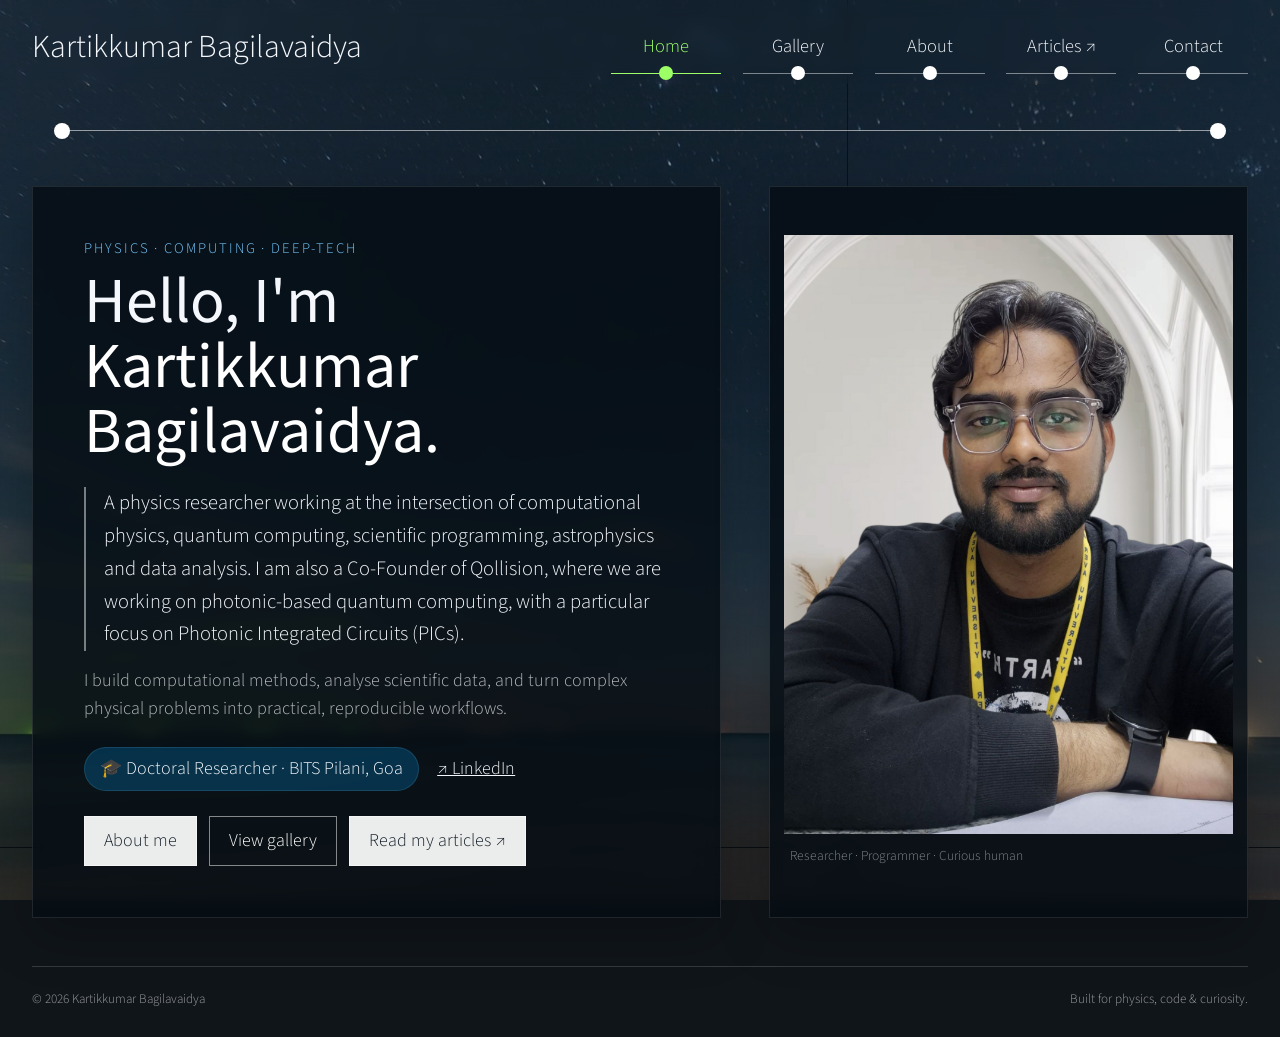
<file: index.html>
<!DOCTYPE html>
<html lang="en">
<head>
  <meta charset="UTF-8">
  <meta name="viewport" content="width=device-width, initial-scale=1.0">
  <meta name="description" content="Portfolio of Kartikkumar Bagilavaidya — physics researcher, scientific programmer, and computational physicist.">
  <title>Kartikkumar Bagilavaidya · Portfolio</title>
  <link rel="preconnect" href="https://fonts.googleapis.com">
  <link rel="preconnect" href="https://fonts.gstatic.com" crossorigin>
  <link href="https://fonts.googleapis.com/css2?family=Source+Sans+Pro:wght@300;400;600;700&display=swap" rel="stylesheet">
  <link rel="stylesheet" href="css/bootstrap.min.css">
  <link rel="stylesheet" href="css/templatemo-style.css">
</head>
<body>
  <video autoplay muted loop playsinline id="bg-video" aria-hidden="true">
    <source src="video/gfp-astro-timelapse.mp4" type="video/mp4">
  </video>
  <div class="background-overlay" aria-hidden="true"></div>

  <div class="site-shell">
    <header class="site-header">
      <a class="site-title" href="#home" data-page="home">Kartikkumar Bagilavaidya</a>
      <nav class="main-nav" aria-label="Main navigation">
        <button class="nav-toggle" type="button" aria-label="Open navigation" aria-expanded="false">☰</button>
        <div class="nav-links">
          <a href="#home" data-page="home" class="active">Home</a>
          <a href="#gallery" data-page="gallery">Gallery</a>
          <a href="#about" data-page="about">About</a>
          <a href="https://kartikjbsky.github.io/kartik-articles/" target="_blank" rel="noopener noreferrer">Articles ↗</a>
          <a href="#contact" data-page="contact">Contact</a>
        </div>
      </nav>
    </header>

    <main>
      <!-- HOME -->
      <section id="home" class="page-section active-section" aria-labelledby="home-title">
        <div class="section-rule"><span></span></div>

        <div class="hero-card">
          <div class="hero-copy">
            <p class="eyebrow">Physics · Computing · Deep-Tech</p>
            <h1 id="home-title">Hello, I'm<br><span>Kartikkumar Bagilavaidya.</span></h1>
            <p class="hero-lead">A physics researcher working at the intersection of computational physics, quantum computing, scientific programming, astrophysics and data analysis. I am also a Co-Founder of Qollision, where we are working on photonic-based quantum computing, with a particular focus on Photonic Integrated Circuits (PICs).</p>
            <p class="hero-text">I build computational methods, analyse scientific data, and turn complex physical problems into practical, reproducible workflows.</p>
            <div class="hero-meta">
              <span>🎓 Doctoral Researcher · BITS Pilani, Goa</span>
              <a href="https://www.linkedin.com/in/kartikkumar-bagilavaidya-60679a1a0/" target="_blank" rel="noopener noreferrer">↗ LinkedIn</a>
            </div>
            <div class="hero-actions">
              <a href="#about" data-page="about" class="action-button">About me</a>
              <a href="#gallery" data-page="gallery" class="action-button secondary">View gallery</a>
              <a href="https://kartikjbsky.github.io/kartik-articles/" class="action-button" target="_blank" rel="noopener noreferrer">Read my articles ↗</a>
            </div>
          </div>
          <div class="hero-photo-wrap">
            <img src="img/my_profile_pic_1.png" alt="Portrait of Kartikkumar Bagilavaidya" class="hero-photo">
            <div class="photo-caption">Researcher · Programmer · Curious human</div>
          </div>
        </div>
      </section>

      <!-- GALLERY -->
      <section id="gallery" class="page-section" aria-labelledby="gallery-title">
        <div class="section-rule"><span></span></div>
        <div class="section-heading">
          <div>
            <p class="eyebrow">A visual collection</p>
            <h2 id="gallery-title">Gallery</h2>
          </div>
          <p class="section-note">Every image inside <code>img/gallery/</code> is discovered automatically.</p>
        </div>
        <div id="gallery-status" class="gallery-status" role="status"></div>
        <div id="gallery-grid" class="gallery-grid" aria-live="polite"></div>
      </section>

      <!-- ABOUT -->
      <section id="about" class="page-section" aria-labelledby="about-title">
        <div class="section-rule"><span></span></div>
        <div class="section-heading">
          <div>
            <p class="eyebrow">The short version</p>
            <h2 id="about-title">About me</h2>
          </div>
        </div>

        <div class="about-grid">
          <article class="info-card">
            <h3>🎓 Education</h3>
            <div class="timeline-item"><strong>M.Sc. Physics</strong><span>REVA University, Bengaluru · 2025</span></div>
            <div class="timeline-item"><strong>B.Sc. PCM</strong><span>SDM Degree College, Honavar · 2021</span></div>
            <div class="timeline-item"><strong>12th Grade</strong><span>Siddartha PU College, Bhatkal · 2018</span></div>
            <div class="timeline-item"><strong>10th Grade</strong><span>Shree Shivashanthika Parameshwari Highschool, Marukeri · 2016</span></div>
          </article>

          <article class="info-card">
            <h3>🔬 Research & experience</h3>
            <div class="timeline-item current"><strong>Doctoral Researcher</strong><span>BITS Pilani, K K Birla Goa Campus · Current</span><p>Working on strongly correlated condensed-matter systems using GPU-accelerated scientific computing.</p></div>
            <div class="timeline-item"><strong>Product Development Intern</strong><span>AuBha Photonics · IIT Gandhinagar · 2025–2026</span><p>Worked on photonics instrumentation, scientific software, and compact data-acquisition workflows.</p></div>
            <div class="timeline-item"><strong>Project Trainee</strong><span>ISRO–URSC, Bengaluru · 2025</span><p>Analysed AstroSat SSM X-ray FITS data and developed Python-based time-series and transient-analysis workflows.</p></div>
          </article>

          <article class="info-card wide-card">
            <h3>🛠 Technical interests</h3>
            <div class="tag-list">
              <span>Python</span><span>Scientific Computing</span><span>Linux Internals</span><span>Quantum Computing</span><span>Qiskit</span><span>FITS</span><span>Time-series Analysis</span><span>Machine Learning</span><span>PyTorch</span><span>CUDA</span><span>Quantum Computing</span><span>Astropy</span><span>Linux & HPC</span><span>Data Analysis</span><span>Photonics</span>
            </div>
          </article>
        </div>
      </section>

      <!-- CONTACT -->
      <section id="contact" class="page-section" aria-labelledby="contact-title">
        <div class="section-rule"><span></span></div>
        <div class="contact-card">
          <p class="eyebrow">Let's talk</p>
          <h2 id="contact-title">Contact</h2>
          <p>For research discussions, collaborations, scientific projects, or just a good conversation about physics and computation.</p>
          <div class="contact-links">
            <a class="contact-button" href="mailto:kartikarayofflight@gmail.com">✉ Send an email</a>
            <a class="contact-button secondary" href="https://www.linkedin.com/in/kartikkumar-bagilavaidya-60679a1a0/" target="_blank" rel="noopener noreferrer">↗ LinkedIn</a>
          </div>
        </div>
      </section>
    </main>

    <footer class="site-footer">
      <span>© <span id="year"></span> Kartikkumar Bagilavaidya</span>
      <span>Built for physics, code & curiosity.</span>
    </footer>
  </div>

  <div id="imageModal" class="gallery-modal" aria-hidden="true" role="dialog" aria-label="Expanded gallery image">
    <button class="modal-close" type="button" aria-label="Close image">×</button>
    <img class="modal-content" id="modalImg" alt="">
  </div>

  <script src="js/templatemo-script.js"></script>
</body>
</html>
</file>
<file: css/templatemo-style.css>
/* Kartikkumar Bagilavaidya — portfolio stylesheet */

:root {
  --text: #f4f7fb;
  --muted: rgba(244,247,251,.72);
  --soft: rgba(244,247,251,.50);
  --line: rgba(255,255,255,.25);
  --panel: rgba(5,12,19,.78);
  --panel-soft: rgba(9,20,30,.62);
  --accent: #9dff66;
  --accent-blue: #76c9ff;
}

* { box-sizing: border-box; }
html { scroll-behavior: smooth; }
body {
  margin: 0;
  min-height: 100vh;
  font-family: 'Source Sans Pro', sans-serif;
  font-size: 18px;
  font-weight: 300;
  color: var(--text);
  line-height: 1.55;
  background: #10151a;
}

a { color: inherit; text-decoration: none; }
a:hover { color: var(--accent); }

#bg-video {
  position: fixed;
  inset: 0;
  width: 100%;
  height: 100%;
  object-fit: cover;
  z-index: -3;
  background: url('../img/tm-astro-bg.jpg') center/cover no-repeat;
}
.background-overlay {
  position: fixed;
  inset: 0;
  z-index: -2;
  background: linear-gradient(180deg, rgba(3,10,17,.35), rgba(3,9,15,.56));
  pointer-events: none;
}

.site-shell {
  width: min(1500px, calc(100% - 64px));
  min-height: 100vh;
  margin: 0 auto;
  display: flex;
  flex-direction: column;
}

.site-header {
  display: flex;
  align-items: center;
  justify-content: space-between;
  gap: 32px;
  padding: 22px 0 10px;
  position: sticky;
  top: 0;
  z-index: 100;
  backdrop-filter: blur(8px);
}
.site-title {
  font-size: clamp(1.65rem, 2.5vw, 2.6rem);
  font-weight: 300;
  white-space: nowrap;
}
.main-nav { position: relative; }
.nav-links {
  display: flex;
  align-items: center;
  gap: clamp(8px, 1.7vw, 30px);
}
.nav-links a {
  min-width: 110px;
  padding: 10px 20px 12px;
  text-align: center;
  font-size: 1.15rem;
  border-bottom: 1px solid rgba(255,255,255,.45);
  position: relative;
}
.nav-links a::after {
  content: '';
  width: 14px;
  height: 14px;
  border-radius: 50%;
  position: absolute;
  left: 50%;
  bottom: -7px;
  transform: translateX(-50%);
  background: #fff;
  transition: .2s ease;
}
.nav-links a.active,
.nav-links a:hover { color: var(--accent); border-color: var(--accent); }
.nav-links a.active::after,
.nav-links a:hover::after { background: var(--accent); }
.nav-toggle { display: none; }

main { flex: 1; }
.page-section { display: none; padding: 26px 0 48px; }
.page-section.active-section { display: block; animation: pageIn .35s ease; }
@keyframes pageIn { from { opacity: .35; transform: translateY(8px); } to { opacity: 1; transform: none; } }

.section-rule {
  position: relative;
  height: 28px;
  border-top: 1px solid rgba(255,255,255,.55);
  margin: 20px 30px 28px;
}
.section-rule::before,
.section-rule::after {
  content: '';
  position: absolute;
  top: -8px;
  width: 16px;
  height: 16px;
  border-radius: 50%;
  background: white;
}
.section-rule::before { left: -8px; }
.section-rule::after { right: -8px; }
.section-rule span { display: none; }

.hero-card {
  width: min(1250px, 100%);
  margin: 0 auto;
  display: grid;
  grid-template-columns: minmax(0, 1.12fr) minmax(360px, .78fr);
  gap: 48px;
  align-items: center;
}
.hero-copy,
.hero-photo-wrap,
.info-card,
.contact-card {
  background: var(--panel);
  border: 1px solid rgba(255,255,255,.10);
  box-shadow: 0 18px 50px rgba(0,0,0,.24);
  backdrop-filter: blur(7px);
}
.hero-copy { padding: clamp(28px, 4vw, 52px); }
.eyebrow {
  margin: 0 0 9px;
  color: var(--accent-blue);
  font-size: .92rem;
  letter-spacing: .13em;
  text-transform: uppercase;
}
h1, h2, h3 { font-weight: 400; margin-top: 0; }
h1 { font-size: clamp(2.4rem, 5vw, 4.5rem); line-height: 1.02; margin-bottom: 22px; }
h1 span { color: #fff; }
h2 { font-size: clamp(2rem, 4vw, 3rem); margin-bottom: 0; }
h3 { font-size: 1.3rem; color: var(--accent-blue); margin-bottom: 18px; }
.hero-lead { font-size: 1.28rem; line-height: 1.6; border-left: 2px solid rgba(255,255,255,.45); padding-left: 18px; margin-bottom: 16px; }
.hero-text { color: var(--muted); max-width: 720px; }
.hero-meta { display: flex; flex-wrap: wrap; gap: 10px 18px; align-items: center; margin-top: 24px; }
.hero-meta span { background: rgba(0,145,220,.26); border: 1px solid rgba(118,201,255,.15); border-radius: 24px; padding: 7px 15px; }
.hero-meta a { text-decoration: underline; }
.hero-actions { display: flex; flex-wrap: wrap; gap: 12px; margin-top: 25px; }
.action-button,
.contact-button { display: inline-block; padding: 10px 19px; border: 1px solid rgba(255,255,255,.5); background: rgba(255,255,255,.92); color: #17202a; transition: .2s ease; }
.action-button:hover,
.contact-button:hover { transform: translateY(-2px); background: white; color: #111; }
.action-button.secondary,
.contact-button.secondary { color: #fff; background: transparent; }
.hero-photo-wrap { padding: 14px; align-self: stretch; display: flex; flex-direction: column; justify-content: center; }
.hero-photo { display: block; width: 100%; max-height: 650px; object-fit: cover; object-position: center top; }
.photo-caption { padding: 11px 6px 2px; color: var(--soft); font-size: .85rem; }

.section-heading { display: flex; justify-content: space-between; align-items: end; gap: 30px; margin: 0 auto 26px; width: min(1250px,100%); }
.section-note { color: var(--muted); margin: 0; text-align: right; font-size: .95rem; }
code { color: #cbe8ff; }
.gallery-status { width: min(1250px,100%); margin: 0 auto 14px; color: var(--soft); font-size: .9rem; }
.gallery-grid {
  width: min(1250px,100%);
  margin: 0 auto;
  columns: 4 220px;
  column-gap: 16px;
}
.gallery-item { break-inside: avoid; margin: 0 0 16px; cursor: pointer; overflow: hidden; background: #081018; border: 1px solid rgba(255,255,255,.09); }
.gallery-item img { display: block; width: 100%; height: auto; transition: transform .35s ease, opacity .35s ease; }
.gallery-item:hover img { transform: scale(1.035); opacity: .9; }

.about-grid { width: min(1250px,100%); margin: 0 auto; display: grid; grid-template-columns: 1fr 1.15fr; gap: 18px; align-items: start; }
.info-card { padding: 25px 28px; }
.wide-card { grid-column: 1 / -1; }
.timeline-item { padding: 0 0 16px 17px; margin-bottom: 16px; border-left: 1px solid rgba(255,255,255,.18); position: relative; }
.timeline-item:last-child { margin-bottom: 0; padding-bottom: 0; }
.timeline-item::before { content: ''; position: absolute; width: 8px; height: 8px; border-radius: 50%; background: #fff; left: -4px; top: 7px; }
.timeline-item.current::before { background: var(--accent); }
.timeline-item strong { display: block; color: #fff; font-size: 1.02rem; }
.timeline-item span { display: block; color: var(--muted); font-size: .92rem; }
.timeline-item p { margin: 7px 0 0; color: var(--soft); font-size: .91rem; line-height: 1.5; }
.tag-list { display: flex; flex-wrap: wrap; gap: 8px; }
.tag-list span { padding: 5px 11px; border-radius: 18px; border: 1px solid rgba(118,201,255,.18); background: rgba(118,201,255,.09); color: #d8ecfa; font-size: .86rem; }

.contact-card { width: min(800px,100%); margin: 20px auto 0; padding: clamp(32px,6vw,70px); text-align: center; }
.contact-card h2 { margin-bottom: 12px; }
.contact-card > p:not(.eyebrow) { color: var(--muted); max-width: 600px; margin: 0 auto; }
.contact-links { display: flex; justify-content: center; flex-wrap: wrap; gap: 12px; margin-top: 28px; }

.site-footer { display: flex; justify-content: space-between; gap: 20px; padding: 22px 0 28px; color: rgba(255,255,255,.58); font-size: .82rem; border-top: 1px solid rgba(255,255,255,.16); }

.gallery-modal { display: none; position: fixed; inset: 0; z-index: 9999; background: rgba(0,0,0,.91); align-items: center; justify-content: center; padding: 50px 25px; }
.gallery-modal.open { display: flex; }
.modal-content { max-width: min(92vw, 1500px); max-height: 88vh; object-fit: contain; border: 1px solid rgba(255,255,255,.22); box-shadow: 0 20px 80px #000; }
.modal-close { position: absolute; top: 12px; right: 24px; border: 0; background: transparent; color: white; font-size: 3rem; font-weight: 300; cursor: pointer; line-height: 1; }

@media (max-width: 1050px) {
  .site-shell { width: min(94%, 900px); }
  .site-header { align-items: flex-start; }
  .nav-toggle { display: block; border: 1px solid rgba(255,255,255,.65); background: rgba(0,0,0,.3); color: white; font-size: 1.55rem; padding: 6px 12px; cursor: pointer; }
  .nav-links { display: none; position: absolute; right: 0; top: 48px; min-width: 210px; padding: 10px; background: rgba(5,12,19,.96); border: 1px solid rgba(255,255,255,.15); flex-direction: column; align-items: stretch; }
  .nav-links.open { display: flex; }
  .nav-links a { min-width: 0; text-align: left; border-bottom: 1px solid rgba(255,255,255,.15); }
  .nav-links a::after { display: none; }
  .hero-card { grid-template-columns: 1fr 340px; gap: 24px; }
}

@media (max-width: 760px) {
  .site-shell { width: calc(100% - 28px); }
  .site-header { padding-top: 14px; }
  .site-title { white-space: normal; line-height: 1.1; }
  .page-section { padding-top: 10px; }
  .section-rule { margin-left: 12px; margin-right: 12px; }
  .hero-card, .about-grid { grid-template-columns: 1fr; }
  .hero-photo-wrap { order: -1; }
  .hero-copy { padding: 26px 22px; }
  .hero-photo { max-height: 520px; }
  .wide-card { grid-column: auto; }
  .section-heading { align-items: flex-start; flex-direction: column; }
  .section-note { text-align: left; }
  .gallery-grid { columns: 2 150px; }
  .site-footer { flex-direction: column; }
}

@media (max-width: 430px) {
  body { font-size: 16px; }
  .hero-meta { flex-direction: column; align-items: flex-start; }
  .gallery-grid { columns: 1; }
}
</file>
